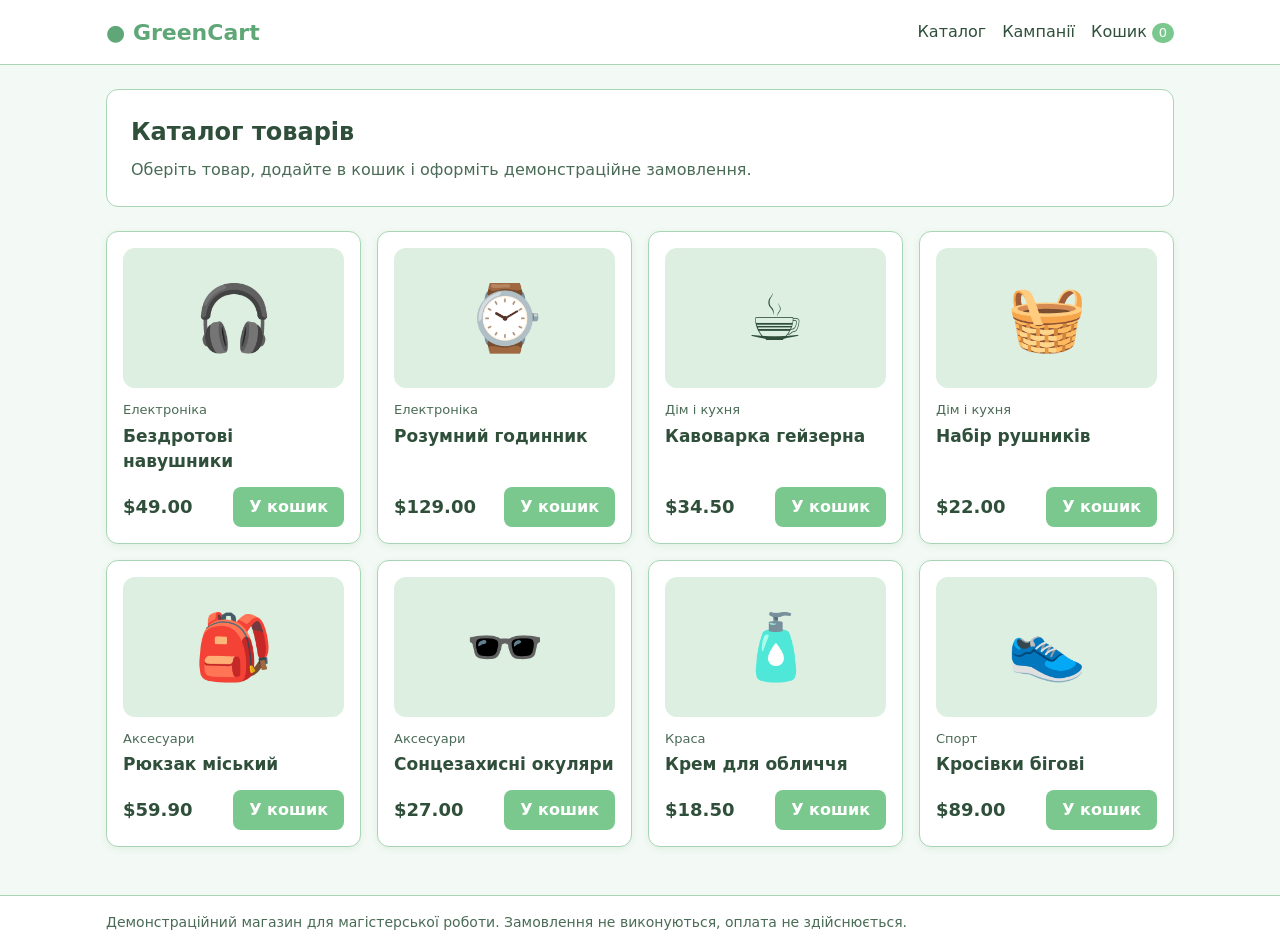
<file: index.html>
<!doctype html>
<html lang="uk">
<head>
  <meta charset="utf-8">
  <meta name="viewport" content="width=device-width, initial-scale=1">
  <title>GreenCart — каталог</title>
  <link rel="stylesheet" href="css/style.css">
  <script src="js/config.js"></script>
  <script src="js/products.js"></script>
  <script src="js/shop.js"></script>
</head>
<body data-page="catalog">
  <header class="header">
    <div class="header-inner">
      <a class="logo" href="index.html"><span>●</span> <span data-shop-name>GreenCart</span></a>
      <nav class="nav">
        <a href="index.html">Каталог</a>
        <a href="campaigns.html">Кампанії</a>
        <a href="cart.html">Кошик <span class="badge" data-cart-count>0</span></a>
      </nav>
    </div>
  </header>

  <main>
    <section class="hero">
      <h1>Каталог товарів</h1>
      <p>Оберіть товар, додайте в кошик і оформіть демонстраційне замовлення.</p>
    </section>
    <div class="grid" id="catalog"></div>
  </main>

  <footer class="footer">
    <div class="footer-inner">Демонстраційний магазин для магістерської роботи. Замовлення не виконуються, оплата не здійснюється.</div>
  </footer>
</body>
</html>
</file>
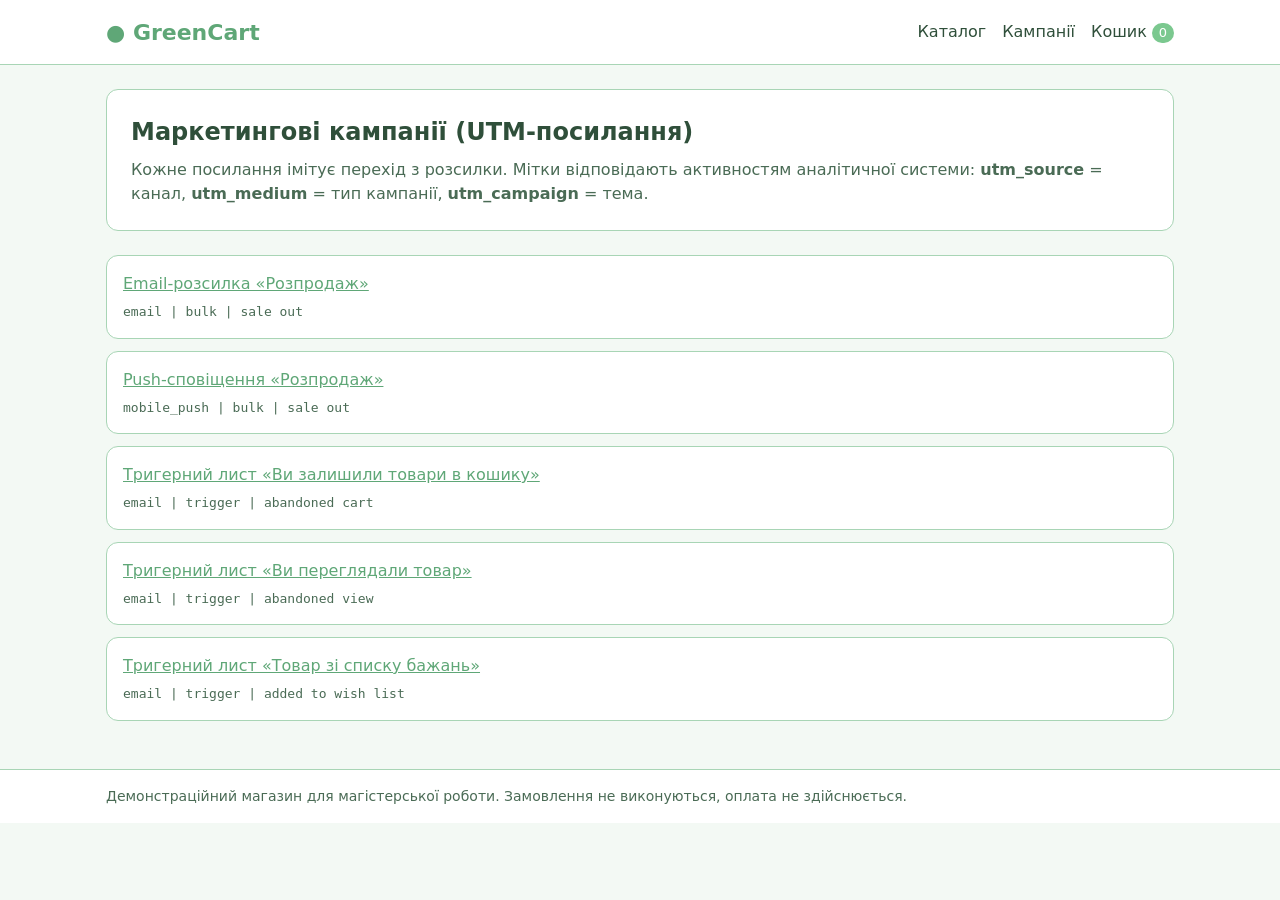
<file: campaigns.html>
<!doctype html>
<html lang="uk">
<head>
  <meta charset="utf-8">
  <meta name="viewport" content="width=device-width, initial-scale=1">
  <title>GreenCart — кампанії</title>
  <link rel="stylesheet" href="css/style.css">
  <script src="js/config.js"></script>
  <script src="js/products.js"></script>
  <script src="js/shop.js"></script>
</head>
<body data-page="campaigns">
  <header class="header">
    <div class="header-inner">
      <a class="logo" href="index.html"><span>●</span> <span data-shop-name>GreenCart</span></a>
      <nav class="nav">
        <a href="index.html">Каталог</a>
        <a href="campaigns.html">Кампанії</a>
        <a href="cart.html">Кошик <span class="badge" data-cart-count>0</span></a>
      </nav>
    </div>
  </header>

  <main>
    <section class="hero">
      <h1>Маркетингові кампанії (UTM-посилання)</h1>
      <p>Кожне посилання імітує перехід з розсилки. Мітки відповідають активностям аналітичної системи:
        <strong>utm_source</strong> = канал, <strong>utm_medium</strong> = тип кампанії, <strong>utm_campaign</strong> = тема.</p>
    </section>

    <div class="campaign-list">
      <div class="campaign">
        <a href="index.html?utm_source=email&amp;utm_medium=bulk&amp;utm_campaign=sale_out">Email-розсилка «Розпродаж»</a>
        <code>email | bulk | sale out</code>
      </div>
      <div class="campaign">
        <a href="index.html?utm_source=mobile_push&amp;utm_medium=bulk&amp;utm_campaign=sale_out">Push-сповіщення «Розпродаж»</a>
        <code>mobile_push | bulk | sale out</code>
      </div>
      <div class="campaign">
        <a href="cart.html?utm_source=email&amp;utm_medium=trigger&amp;utm_campaign=abandoned_cart">Тригерний лист «Ви залишили товари в кошику»</a>
        <code>email | trigger | abandoned cart</code>
      </div>
      <div class="campaign">
        <a href="product.html?id=SKU-102&amp;utm_source=email&amp;utm_medium=trigger&amp;utm_campaign=abandoned_view">Тригерний лист «Ви переглядали товар»</a>
        <code>email | trigger | abandoned view</code>
      </div>
      <div class="campaign">
        <a href="product.html?id=SKU-105&amp;utm_source=email&amp;utm_medium=trigger&amp;utm_campaign=added_to_wish_list">Тригерний лист «Товар зі списку бажань»</a>
        <code>email | trigger | added to wish list</code>
      </div>
    </div>
  </main>

  <footer class="footer">
    <div class="footer-inner">Демонстраційний магазин для магістерської роботи. Замовлення не виконуються, оплата не здійснюється.</div>
  </footer>
</body>
</html>
</file>
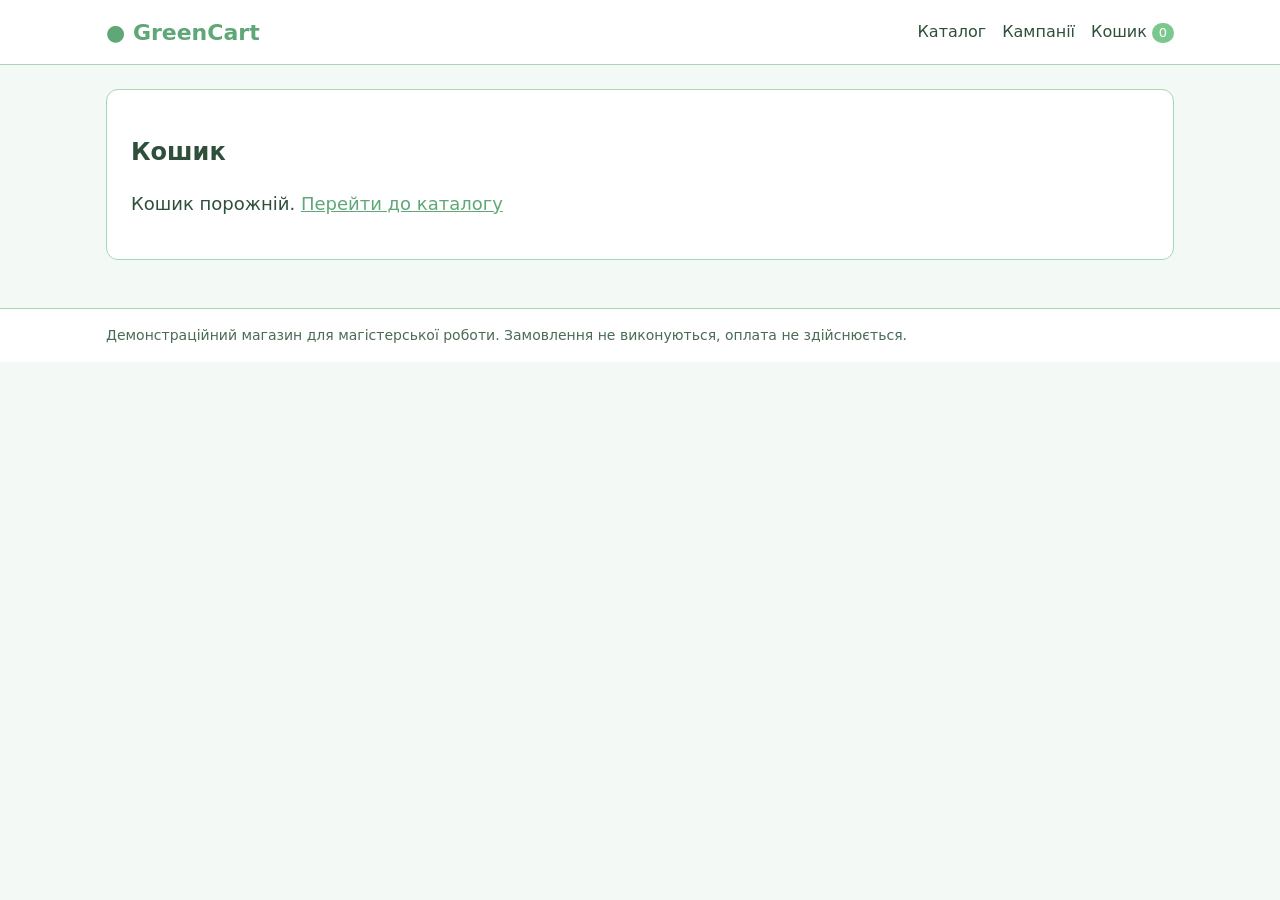
<file: cart.html>
<!doctype html>
<html lang="uk">
<head>
  <meta charset="utf-8">
  <meta name="viewport" content="width=device-width, initial-scale=1">
  <title>GreenCart — кошик</title>
  <link rel="stylesheet" href="css/style.css">
  <script src="js/config.js"></script>
  <script src="js/products.js"></script>
  <script src="js/shop.js"></script>
</head>
<body data-page="cart">
  <header class="header">
    <div class="header-inner">
      <a class="logo" href="index.html"><span>●</span> <span data-shop-name>GreenCart</span></a>
      <nav class="nav">
        <a href="index.html">Каталог</a>
        <a href="campaigns.html">Кампанії</a>
        <a href="cart.html">Кошик <span class="badge" data-cart-count>0</span></a>
      </nav>
    </div>
  </header>

  <main>
    <section class="panel">
      <h1>Кошик</h1>
      <div id="cart"></div>
    </section>
  </main>

  <footer class="footer">
    <div class="footer-inner">Демонстраційний магазин для магістерської роботи. Замовлення не виконуються, оплата не здійснюється.</div>
  </footer>
</body>
</html>
</file>
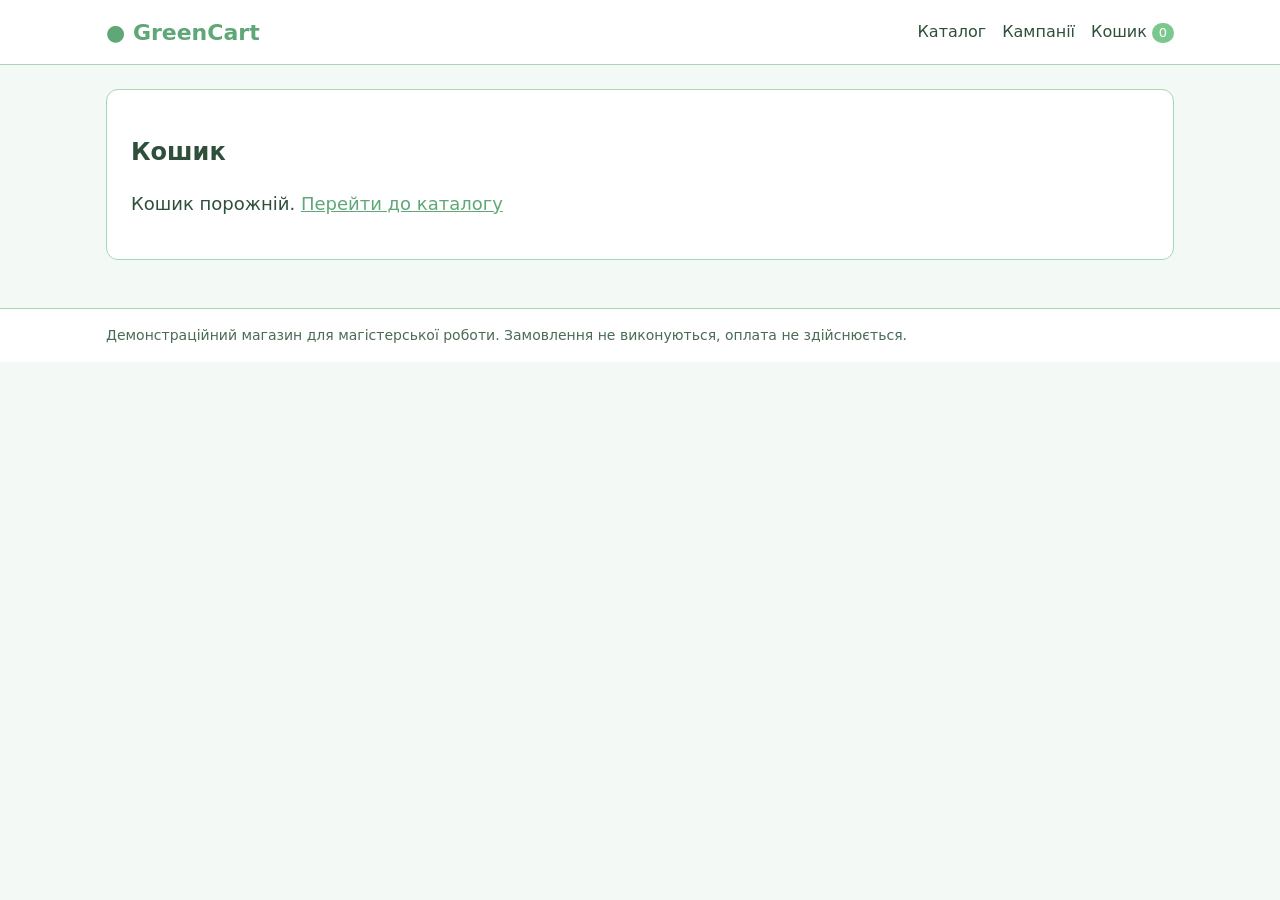
<file: checkout.html>
<!doctype html>
<html lang="uk">
<head>
  <meta charset="utf-8">
  <meta name="viewport" content="width=device-width, initial-scale=1">
  <title>GreenCart — оформлення</title>
  <link rel="stylesheet" href="css/style.css">
  <script src="js/config.js"></script>
  <script src="js/products.js"></script>
  <script src="js/shop.js"></script>
</head>
<body data-page="checkout">
  <header class="header">
    <div class="header-inner">
      <a class="logo" href="index.html"><span>●</span> <span data-shop-name>GreenCart</span></a>
      <nav class="nav">
        <a href="index.html">Каталог</a>
        <a href="campaigns.html">Кампанії</a>
        <a href="cart.html">Кошик <span class="badge" data-cart-count>0</span></a>
      </nav>
    </div>
  </header>

  <main>
    <section class="panel">
      <h1>Оформлення замовлення</h1>
      <p>Сума замовлення: <strong id="checkout-total"></strong></p>
      <form class="checkout-form" id="checkout-form">
        <fieldset>
          <legend>Доставка</legend>
          <label><input type="radio" name="shipping" value="Самовивіз" checked> Самовивіз</label>
          <label><input type="radio" name="shipping" value="Кур'єр"> Кур'єр</label>
        </fieldset>
        <fieldset>
          <legend>Оплата</legend>
          <label><input type="radio" name="payment" value="Картка" checked> Картка</label>
          <label><input type="radio" name="payment" value="Під час отримання"> Під час отримання</label>
        </fieldset>
        <p class="note">Це демонстрація: персональні дані не запитуються, оплата не проводиться.</p>
        <button class="btn btn-big" type="submit">Підтвердити замовлення</button>
      </form>
    </section>
  </main>

  <footer class="footer">
    <div class="footer-inner">Демонстраційний магазин для магістерської роботи. Замовлення не виконуються, оплата не здійснюється.</div>
  </footer>
</body>
</html>
</file>
<file: css/style.css>
:root {
  --green: #7bc88f;
  --green-dark: #5fa777;
  --green-light: #ddefe1;
  --green-bg: #f3f9f4;
  --border: #a8d5b5;
  --text: #2f4f3a;
  --muted: #4a6b55;
  --white: #ffffff;
  --radius: 12px;
}

* { box-sizing: border-box; }

body {
  margin: 0;
  font-family: "Segoe UI", system-ui, -apple-system, sans-serif;
  color: var(--text);
  background: var(--green-bg);
  line-height: 1.5;
}

a { color: var(--green-dark); }

.header {
  background: var(--white);
  border-bottom: 1px solid var(--border);
  position: sticky;
  top: 0;
  z-index: 10;
}

.header-inner, main, .footer-inner {
  max-width: 1100px;
  margin: 0 auto;
  padding: 0 16px;
}

.header-inner {
  display: flex;
  align-items: center;
  justify-content: space-between;
  height: 64px;
  gap: 16px;
}

.logo {
  font-size: 22px;
  font-weight: 700;
  color: var(--text);
  text-decoration: none;
}

.logo span { color: var(--green-dark); }

.nav { display: flex; gap: 16px; align-items: center; flex-wrap: wrap; }
.nav a { text-decoration: none; color: var(--text); font-weight: 500; }
.nav a:hover { color: var(--green-dark); }

.badge {
  display: inline-block;
  min-width: 22px;
  padding: 0 6px;
  border-radius: 11px;
  background: var(--green);
  color: var(--white);
  font-size: 13px;
  text-align: center;
}

main { padding-top: 24px; padding-bottom: 48px; }

.hero {
  background: var(--white);
  border: 1px solid var(--border);
  border-radius: var(--radius);
  padding: 24px;
  margin-bottom: 24px;
}

.hero h1 { margin: 0 0 8px; }
.hero p { margin: 0; color: var(--muted); }

.grid {
  display: grid;
  grid-template-columns: repeat(auto-fill, minmax(220px, 1fr));
  gap: 16px;
}

.card {
  background: var(--white);
  border: 1px solid var(--border);
  border-radius: var(--radius);
  padding: 16px;
  display: flex;
  flex-direction: column;
  justify-content: space-between;
  box-shadow: 0 2px 6px rgba(95, 167, 119, 0.12);
}

.card-link { text-decoration: none; color: inherit; }
.card h3 { margin: 4px 0 12px; font-size: 17px; }
.card-category { font-size: 13px; color: var(--muted); }
.card-footer { display: flex; justify-content: space-between; align-items: center; }

.thumb {
  background: var(--green-light);
  border-radius: var(--radius);
  height: 140px;
  display: flex;
  align-items: center;
  justify-content: center;
  font-size: 64px;
  margin-bottom: 12px;
}

.thumb-large { height: 320px; font-size: 140px; margin: 0; }

.price { font-weight: 700; font-size: 18px; }
.price-large { font-size: 28px; margin: 16px 0; }

.btn {
  display: inline-block;
  background: var(--green);
  color: var(--white);
  border: none;
  border-radius: 8px;
  padding: 8px 16px;
  font: inherit;
  font-weight: 600;
  cursor: pointer;
  text-decoration: none;
}

.btn:hover { background: var(--green-dark); }
.btn-ghost { background: transparent; color: var(--green-dark); border: 1px solid var(--border); }
.btn-ghost:hover { background: var(--green-light); }
.btn-big { padding: 12px 28px; font-size: 17px; }

.product {
  display: grid;
  grid-template-columns: 1fr 1fr;
  gap: 32px;
  background: var(--white);
  border: 1px solid var(--border);
  border-radius: var(--radius);
  padding: 24px;
}

.product h1 { margin: 4px 0 12px; }
.buy-row { display: flex; gap: 12px; }
.buy-row input { width: 72px; padding: 8px; border: 1px solid var(--border); border-radius: 8px; font: inherit; }

.panel {
  background: var(--white);
  border: 1px solid var(--border);
  border-radius: var(--radius);
  padding: 24px;
}

.cart-table { width: 100%; border-collapse: collapse; margin-bottom: 16px; }
.cart-table th, .cart-table td { padding: 10px 8px; border-bottom: 1px solid var(--green-light); text-align: left; }
.cart-table th { background: var(--green-light); }
.cart-total { font-size: 20px; margin-bottom: 16px; }

.checkout-form fieldset { border: 1px solid var(--border); border-radius: var(--radius); margin: 0 0 16px; padding: 12px 16px; }
.checkout-form label { display: block; padding: 4px 0; cursor: pointer; }
.note { color: var(--muted); font-size: 14px; }
.empty { font-size: 18px; }

.campaign-list { display: grid; gap: 12px; }
.campaign {
  background: var(--white);
  border: 1px solid var(--border);
  border-radius: var(--radius);
  padding: 16px;
}
.campaign code { display: block; margin-top: 6px; font-size: 13px; color: var(--muted); word-break: break-all; }

.toast {
  position: fixed;
  bottom: 24px;
  left: 50%;
  transform: translateX(-50%);
  background: var(--text);
  color: var(--white);
  padding: 10px 20px;
  border-radius: 8px;
  z-index: 100;
}

.footer { border-top: 1px solid var(--border); background: var(--white); }
.footer-inner { padding: 16px; font-size: 14px; color: var(--muted); }

@media (max-width: 700px) {
  .product { grid-template-columns: 1fr; }
  .thumb-large { height: 200px; font-size: 96px; }
  .header-inner { height: auto; padding: 12px 16px; flex-direction: column; align-items: flex-start; }
  .cart-table th:nth-child(2), .cart-table td:nth-child(2) { display: none; }
}
</file>
